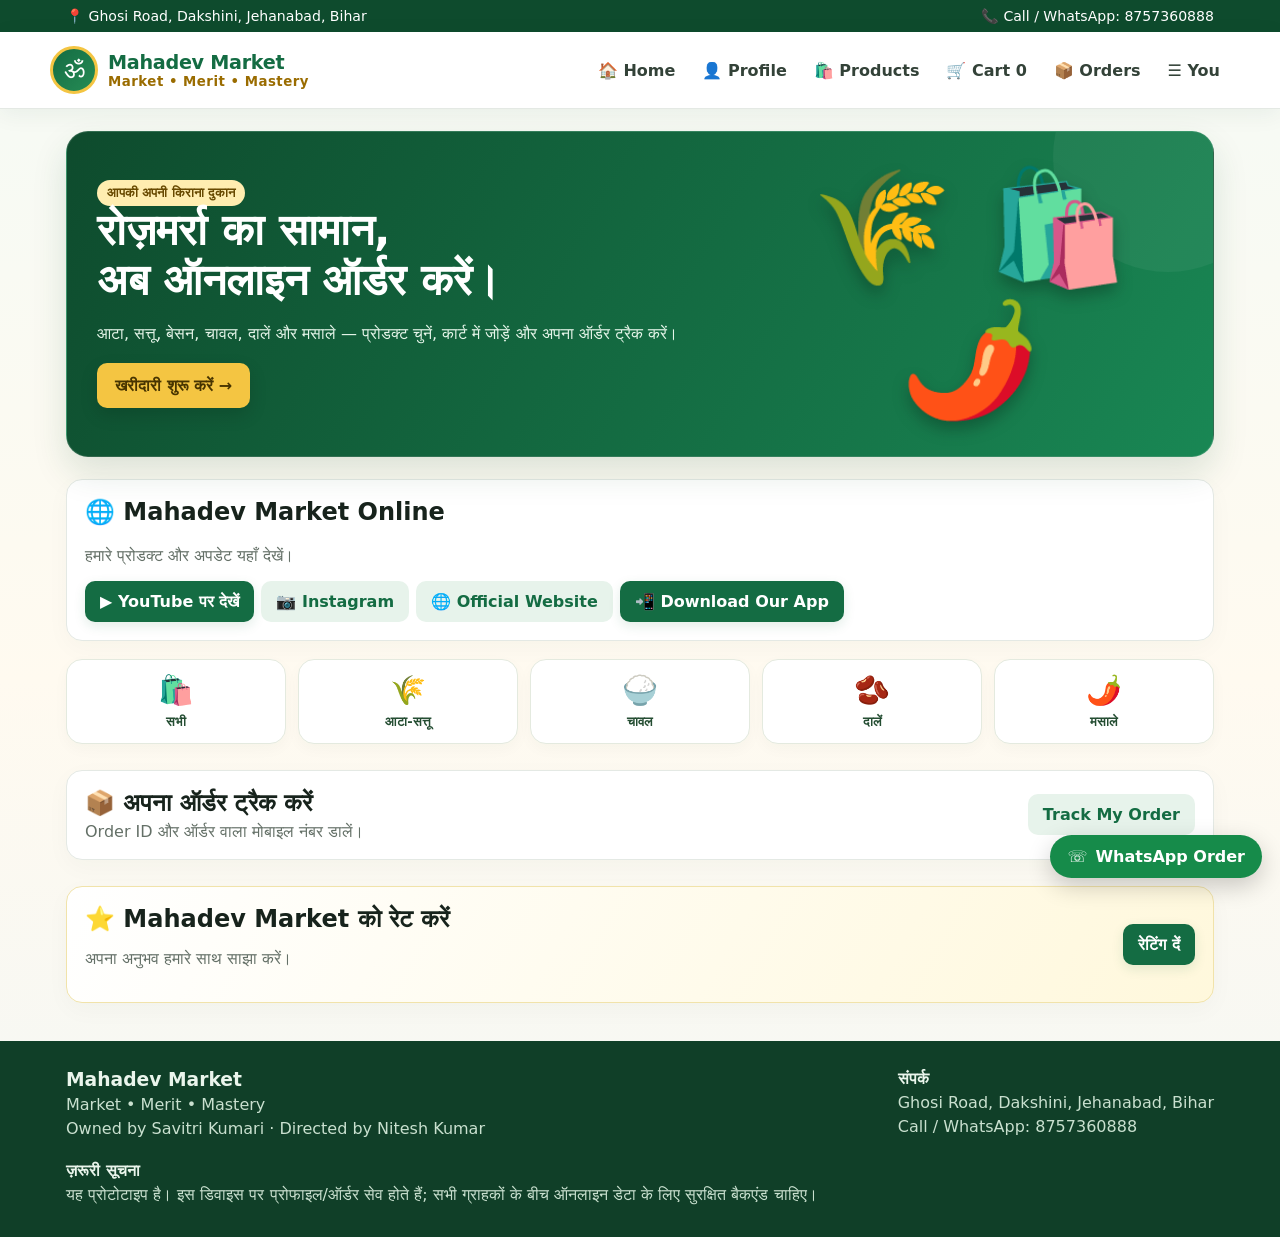
<file: index.html>
<!DOCTYPE html>
<html lang="hi">
<head>
<meta charset="UTF-8">
<meta name="viewport" content="width=device-width, initial-scale=1.0">
<meta name="theme-color" content="#146c43">
<title>Mahadev Market | Market • Merit • Mastery</title>
<style>
:root{--green:#146c43;--green2:#198754;--cream:#fffaf0;--gold:#f4c542;--red:#a51d2d;--ink:#17231c;--muted:#647067;--line:#e4e9e4;--white:#fff}
*{box-sizing:border-box}body{margin:0;background:#f5f7f4;color:var(--ink);font-family:system-ui,-apple-system,Segoe UI,Roboto,Arial,sans-serif}button,input,select,textarea{font:inherit}button{cursor:pointer;border:0;border-radius:10px;padding:11px 15px;font-weight:700}.primary{background:var(--green);color:white}.secondary{background:#e7f3eb;color:var(--green)}.danger{background:#ffebee;color:#a31525}.plain{background:#f0f2ef;color:#26352b}.small{padding:7px 10px;font-size:.88rem}.wrap{max-width:1180px;margin:auto;padding:0 16px}.topbar{background:#0e4b2d;color:#fff;font-size:.88rem;padding:8px 0}.topbar .wrap{display:flex;justify-content:space-between;gap:10px;flex-wrap:wrap}.header{background:white;border-bottom:1px solid var(--line);position:sticky;top:0;z-index:10}.headrow{display:flex;align-items:center;justify-content:space-between;gap:12px;padding:14px 0}.brand{display:flex;align-items:center;gap:10px}.logo{width:48px;height:48px;border-radius:50%;background:linear-gradient(135deg,var(--green),#268c55);color:#fff;display:grid;place-items:center;font-size:25px;border:3px solid var(--gold)}.brand h1{font-size:1.2rem;margin:0;color:var(--green)}.brand small{display:block;color:#9a6c00;font-weight:800;letter-spacing:.5px}.nav{display:flex;gap:7px;flex-wrap:wrap}.nav button{background:transparent;color:#334238;padding:9px 10px}.nav button:hover{background:#eaf5ed}.hero{margin:22px auto;background:linear-gradient(120deg,#0e4b2d,#198754);border-radius:22px;color:white;padding:30px;display:grid;grid-template-columns:1.5fr 1fr;align-items:center;gap:20px;overflow:hidden}.hero h2{font-size:clamp(1.7rem,4vw,2.7rem);line-height:1.15;margin:0 0 12px}.hero p{color:#e5f5e9;line-height:1.6}.hero-art{font-size:clamp(3.5rem,10vw,7rem);text-align:center;filter:drop-shadow(0 8px 8px #082e1b66)}.badge{display:inline-block;background:#ffedb0;color:#684900;border-radius:100px;padding:5px 10px;font-weight:800;font-size:.8rem}.section{margin:26px auto}.sectionhead{display:flex;justify-content:space-between;align-items:end;gap:12px;flex-wrap:wrap;margin-bottom:14px}.sectionhead h2{margin:0;font-size:1.45rem}.sectionhead p{margin:4px 0 0;color:var(--muted)}.searchrow{display:flex;gap:8px;flex-wrap:wrap;width:min(100%,480px)}input,select,textarea{width:100%;border:1px solid #d6ded7;border-radius:10px;padding:11px 12px;background:#fff;color:var(--ink)}.searchrow input{flex:1;min-width:180px}.grid{display:grid;grid-template-columns:repeat(4,minmax(0,1fr));gap:14px}.card{background:white;border:1px solid var(--line);border-radius:16px;overflow:hidden;box-shadow:0 4px 15px #153b1c08}.productart{height:150px;display:grid;place-items:center;font-size:4.2rem;background:linear-gradient(145deg,#fff7dc,#eaf6e9);position:relative}.productart:after{content:"MAHADEV MARKET";position:absolute;bottom:9px;right:9px;font-size:.65rem;font-weight:800;letter-spacing:.5px;color:#627362;background:#ffffffc9;padding:4px 7px;border-radius:8px}.cardbody{padding:13px}.card h3{margin:0 0 5px;font-size:1.05rem}.sub{color:var(--muted);font-size:.9rem}.price{font-size:1.15rem;font-weight:850;color:var(--green);margin:10px 0}.cardactions{display:flex;gap:7px}.cardactions button{flex:1}.pill{display:inline-block;border-radius:100px;padding:4px 8px;background:#e9f5ec;color:var(--green);font-size:.76rem;font-weight:800}.panel{background:#fff;border:1px solid var(--line);border-radius:16px;padding:18px;margin:14px 0}.two{display:grid;grid-template-columns:1fr 1fr;gap:16px}.formgrid{display:grid;grid-template-columns:1fr 1fr;gap:12px}.field label{display:block;font-weight:750;font-size:.9rem;margin-bottom:6px}.field.full{grid-column:1/-1}.notice{padding:12px 14px;background:#fff5d7;border:1px solid #f1dda0;border-radius:12px;color:#664d00;font-size:.9rem;line-height:1.5}.success{background:#e8f7ed;border:1px solid #b9e3c5;color:#14552e}.hidden{display:none!important}.row{display:flex;justify-content:space-between;align-items:center;gap:12px;flex-wrap:wrap}.cartline{display:grid;grid-template-columns:1fr auto auto;align-items:center;gap:10px;padding:12px 0;border-bottom:1px solid var(--line)}.qty{display:flex;align-items:center;gap:7px}.qty button{padding:5px 10px}.statgrid{display:grid;grid-template-columns:repeat(3,1fr);gap:10px}.stat{background:#f0f7f1;border-radius:12px;padding:15px}.stat b{font-size:1.5rem;color:var(--green);display:block}.order{border:1px solid var(--line);border-radius:12px;padding:14px;margin:10px 0;background:white}.status{font-weight:800;font-size:.83rem;padding:5px 8px;border-radius:20px;background:#fff1c2;color:#765200}.status.delivered{background:#e0f5e5;color:#176331}.status.cancelled{background:#ffe3e6;color:#9e1b2a}.muted{color:var(--muted)}.footer{margin-top:38px;background:#103f28;color:#eaf5ec;padding:28px 0}.footer .wrap{display:flex;justify-content:space-between;gap:18px;flex-wrap:wrap}.footer p{margin:5px 0;color:#c9e0cf}.toast{position:fixed;bottom:18px;left:50%;transform:translateX(-50%);background:#17231c;color:white;padding:12px 18px;border-radius:12px;z-index:99;box-shadow:0 8px 25px #0003;max-width:90vw}.tabs{display:flex;gap:7px;flex-wrap:wrap;margin:12px 0}.tabs button.active{background:var(--green);color:white}.tablewrap{overflow-x:auto}table{width:100%;border-collapse:collapse;min-width:700px}th,td{text-align:left;padding:10px;border-bottom:1px solid var(--line);vertical-align:top}th{background:#f1f7f2}.adminlock{max-width:500px;margin:20px auto}.mini{font-size:.82rem}.empty{text-align:center;padding:28px;color:var(--muted)}
/* Mahadev Market mobile-app style polish */
html{scroll-behavior:smooth;scroll-padding-top:90px}body{background:linear-gradient(180deg,#f5faf5 0%,#fffaf0 55%,#f4f7f4 100%);padding-bottom:0}.header{box-shadow:0 5px 22px #103f2810}.brand h1{letter-spacing:-.3px}.hero{box-shadow:0 16px 35px #0e4b2d22;border:1px solid #ffffff25;position:relative}.hero:before{content:"";position:absolute;width:230px;height:230px;border-radius:50%;background:#ffffff0d;right:-70px;top:-90px}.hero>div{position:relative;z-index:1}.hero button{background:var(--gold);color:#473400;padding:13px 18px;box-shadow:0 7px 18px #0002}.category-shortcuts{display:grid;grid-template-columns:repeat(5,minmax(0,1fr));gap:12px;margin:18px auto 26px}.category-shortcuts button{background:#fff;border:1px solid #e4eadf;border-radius:16px;padding:13px 6px;display:flex;align-items:center;justify-content:center;flex-direction:column;gap:7px;color:#244d32;box-shadow:0 5px 15px #183d1b08;transition:transform .15s,box-shadow .15s}.category-shortcuts button:hover{transform:translateY(-2px);box-shadow:0 8px 20px #183d1b15}.category-shortcuts span{font-size:1.8rem}.category-shortcuts b{font-size:.82rem}.sectionhead h2{letter-spacing:-.35px}.card{box-shadow:0 8px 22px #143c1b0b;transition:transform .18s,box-shadow .18s;border-color:#e7ece4}.card:hover{transform:translateY(-3px);box-shadow:0 13px 28px #143c1b16}.productart{background:radial-gradient(circle at 50% 25%,#fff 0,#fff9e7 42%,#e6f4e8 100%);height:160px}.productart:after{content:"Mahadev Market";color:#21633c}.card h3{line-height:1.35}.cardactions button{min-height:42px}.primary{box-shadow:0 4px 12px #146c4320}.panel{box-shadow:0 7px 24px #143c1b08}.searchrow{align-items:center}.searchrow input{min-width:140px}.rating-panel{display:flex;align-items:center;justify-content:space-between;gap:14px;background:linear-gradient(120deg,#fff,#fff8dc);border-color:#f1e3aa}.rating-panel h2{margin:0}.whatsapp-float{position:fixed;right:18px;bottom:22px;z-index:20;background:#168b4a;color:#fff;text-decoration:none;border-radius:100px;padding:12px 17px;box-shadow:0 8px 24px #0003;display:flex;align-items:center;gap:8px;font-weight:800}.mobile-nav{display:none}.mobile-nav button.active{color:var(--green);background:#edf7ef;font-weight:800}.mobile-nav button.active span{transform:translateY(-1px)}.nav button{border-radius:10px}.nav button:hover{color:var(--green)}button:focus-visible,a:focus-visible,input:focus-visible,select:focus-visible,textarea:focus-visible{outline:3px solid #f4c542;outline-offset:2px}
@media(max-width:700px){body{padding-bottom:82px}.headrow{align-items:center}.nav{display:none}.topbar{font-size:.78rem}.hero{margin-top:14px;border-radius:19px;padding:24px 20px}.hero h2{font-size:1.8rem}.category-shortcuts{gap:7px;margin:15px auto 22px}.category-shortcuts button{padding:10px 3px;border-radius:13px}.category-shortcuts span{font-size:1.5rem}.category-shortcuts b{font-size:.68rem}.productart{height:112px}.productart:after{font-size:.56rem}.sectionhead{align-items:stretch}.searchrow{width:100%;display:grid;grid-template-columns:1fr auto}.searchrow select{grid-column:1/-1;max-width:none!important}.grid{grid-template-columns:repeat(2,minmax(0,1fr))}.cardactions{flex-direction:column}.cardactions button{padding:9px 7px;font-size:.83rem}.rating-panel{align-items:flex-start;flex-direction:column}.whatsapp-float{bottom:92px;right:12px;padding:11px 13px}.whatsapp-float span{font-size:.85rem}.mobile-nav{position:fixed;left:0;right:0;bottom:0;z-index:30;display:grid;grid-template-columns:repeat(6,minmax(0,1fr));gap:0;padding:7px 2px calc(7px + env(safe-area-inset-bottom));background:#fff;border-top:1px solid #dfe8df;box-shadow:0 -8px 25px #173d1a12}.mobile-nav button{border-radius:10px;background:transparent;color:#5a6b5d;padding:5px 2px;font-size:.61rem;display:flex;flex-direction:column;align-items:center;gap:3px}.mobile-nav button span{font-size:1.08rem;line-height:1.2}.mobile-nav button i{font-style:normal;position:absolute;transform:translate(14px,-2px);background:#a51d2d;color:white;border-radius:20px;min-width:16px;padding:1px 4px;font-size:.62rem}.mobile-nav button:hover{background:#edf7ef;color:var(--green)}.footer{padding-bottom:24px}}
@media(max-width:360px){.brand h1{font-size:.9rem}.brand small{font-size:.68rem}.grid{gap:7px}.cardbody{padding:8px}.card h3{font-size:.92rem}.price{font-size:1rem}.category-shortcuts b{font-size:.62rem}}

@media(max-width:850px){.grid{grid-template-columns:repeat(2,minmax(0,1fr))}.hero{grid-template-columns:1fr;padding:23px}.hero-art{display:none}.two{grid-template-columns:1fr}.nav{justify-content:flex-end}}@media(max-width:520px){.headrow{align-items:flex-start}.brand h1{font-size:1rem}.logo{width:40px;height:40px}.nav button{font-size:.82rem;padding:7px}.grid{gap:9px}.productart{height:115px;font-size:3.2rem}.cardbody{padding:10px}.cardactions{flex-direction:column}.formgrid{grid-template-columns:1fr}.field.full{grid-column:auto}.statgrid{grid-template-columns:1fr 1fr}.cartline{grid-template-columns:1fr auto}.cartline .lineprice{grid-column:1/-1}.topbar .wrap{justify-content:center}}
</style>
</head>
<body>
<div class="topbar"><div class="wrap"><span>📍 Ghosi Road, Dakshini, Jehanabad, Bihar</span><span>📞 Call / WhatsApp: 8757360888</span></div></div>
<header class="header"><div class="wrap headrow">
 <div class="brand"><div class="logo">ॐ</div><div><h1>Mahadev Market</h1><small>Market • Merit • Mastery</small></div></div>
 <nav class="nav"><button onclick="go('home')">🏠 Home</button><button onclick="go('profile')">👤 Profile</button><button onclick="go('products')">🛍️ Products</button><button onclick="go('cart')">🛒 Cart <span id="cartCount">0</span></button><button onclick="go('track')">📦 Orders</button><button onclick="go('you')">☰ You</button><button id="adminNav" class="hidden" onclick="go('admin')">⚙️ Admin</button></nav>
</div></header>
<main class="wrap">
<section id="homePage">
 <div class="hero"><div><span class="badge">आपकी अपनी किराना दुकान</span><h2>रोज़मर्रा का सामान,<br>अब ऑनलाइन ऑर्डर करें।</h2><p>आटा, सत्तू, बेसन, चावल, दालें और मसाले — प्रोडक्ट चुनें, कार्ट में जोड़ें और अपना ऑर्डर ट्रैक करें।</p><button class="primary" onclick="go('products')">खरीदारी शुरू करें →</button></div><div class="hero-art">🌾 🛍️ 🌶️</div></div>
 <div class="panel" style="margin-top:16px"><h2 style="margin-top:0">🌐 Mahadev Market Online</h2><p class="muted">हमारे प्रोडक्ट और अपडेट यहाँ देखें।</p><div class="cardactions" style="flex-wrap:wrap"><a class="primary" style="display:inline-block;text-decoration:none;border-radius:10px;padding:11px 15px;font-weight:700" href="https://www.youtube.com/@Mahadev_Market_MM" target="_blank" rel="noopener">▶ YouTube पर देखें</a><a class="secondary" style="display:inline-block;text-decoration:none;border-radius:10px;padding:11px 15px;font-weight:700" href="https://www.instagram.com/mahadevmarketorganisation" target="_blank" rel="noopener">📷 Instagram</a><a class="secondary" style="display:inline-block;text-decoration:none;border-radius:10px;padding:11px 15px;font-weight:700" href="https://mahadevmarketjbd8757-hue.github.io/mahadev-market-website/" target="_blank" rel="noopener">🌐 Official Website</a><a class="primary" style="display:inline-block;text-decoration:none;border-radius:10px;padding:11px 15px;font-weight:700" href="https://appsgeyser.io/20284010/Mahadev%20Market%20organisation" target="_blank" rel="noopener">📲 Download Our App</a></div></div>
 <div class="category-shortcuts" aria-label="प्रोडक्ट कैटेगरी">
   <button onclick="setCategory('')"><span>🛍️</span><b>सभी</b></button>
   <button onclick="setCategory('Flour')"><span>🌾</span><b>आटा-सत्तू</b></button>
   <button onclick="setCategory('Rice')"><span>🍚</span><b>चावल</b></button>
   <button onclick="setCategory('Pulses')"><span>🫘</span><b>दालें</b></button>
   <button onclick="setCategory('Spices')"><span>🌶️</span><b>मसाले</b></button>
 </div>
 <section class="section"><div class="panel row"><div><h2 style="margin:0">📦 अपना ऑर्डर ट्रैक करें</h2><p class="muted" style="margin:5px 0 0">Order ID और ऑर्डर वाला मोबाइल नंबर डालें।</p></div><button class="secondary" onclick="go('track')">Track My Order</button></div></section>
</section>

<section id="productsPage" class="hidden section">
 <div class="sectionhead"><div><h2>🛍️ सभी प्रोडक्ट</h2><p>प्रोडक्ट चुनें, कार्ट में जोड़ें और ऑर्डर करें।</p></div></div>
 <section class="section" id="products"><div class="sectionhead"><div><h2>🛍️ Product Gallery</h2><p>दैनिक जरूरत के प्रोडक्ट — आसान खरीदारी, एक ही जगह।</p></div><div class="searchrow"><input id="search" placeholder="🔎 प्रोडक्ट खोजें — Atta, Rice..." oninput="renderProducts()"><button class="secondary" type="button" onclick="clearSearch()">Clear</button><select id="category" onchange="renderProducts()" style="max-width:150px"><option value="">सभी प्रोडक्ट</option><option>Flour</option><option>Rice</option><option>Pulses</option><option>Spices</option></select></div></div><div id="productGrid" class="grid"></div></section>

</section>
<section id="profilePage" class="hidden section">
 <div class="panel" style="max-width:680px;margin:18px auto"><h2>👤 मेरी प्रोफाइल</h2><p class="muted">अपनी जानकारी सेव करें ताकि अगली खरीदारी में आसानी हो।</p>
 <form id="profileForm" class="formgrid"><div class="field full"><label for="profileName">पूरा नाम</label><input id="profileName" maxlength="80" placeholder="अपना नाम लिखें"></div><div class="field full"><label for="profilePhone">मोबाइल नंबर</label><input id="profilePhone" inputmode="numeric" maxlength="10" placeholder="10 अंकों का नंबर"></div><div class="field full"><label for="profileAddress">डिलीवरी पता</label><textarea id="profileAddress" rows="3" maxlength="300" placeholder="गाँव/मोहल्ला, पिन कोड"></textarea></div><div class="field full"><button class="primary" type="submit">प्रोफाइल सेव करें</button></div></form><div id="profileSaved" class="notice hidden" style="margin-top:12px">प्रोफाइल इस डिवाइस पर सेव है।</div></div>
 <div class="panel"><h3>📦 मेरे ऑर्डर</h3><p class="muted">Order ID और मोबाइल नंबर से ऑर्डर की स्थिति देखें।</p><button class="primary" onclick="go('track')">ऑर्डर स्टेटस देखें</button></div>
</section>
<section id="youPage" class="hidden section">
 <div class="panel" style="max-width:680px;margin:18px auto"><h2>☰ You / अन्य सुविधाएँ</h2><div class="category-shortcuts" style="grid-template-columns:repeat(2,minmax(0,1fr))"><button onclick="go('profile')"><span>👤</span><b>मेरी प्रोफाइल</b></button><button onclick="go('track')"><span>📦</span><b>ऑर्डर स्टेटस</b></button><button id="adminShortcut" class="hidden" onclick="go('admin')"><span>⚙️</span><b>Admin / Manage</b></button><button onclick="openRating()"><span>⭐</span><b>रेटिंग दें</b></button><button onclick="window.location.href='tel:+918757360888'"><span>📞</span><b>Call Us</b></button><button onclick="window.open('https://wa.me/918757360888','_blank','noopener')"><span>💬</span><b>WhatsApp</b></button></div><p><b>Mahadev Market</b><br>Ghosi Road, Dakshini, Jehanabad, Bihar</p><p>Market • Merit • Mastery</p><p class="muted">Owned by Savitri Kumari · Directed by Nitesh Kumar</p></div>
</section>

<section id="cartPage" class="hidden section"><div class="sectionhead"><div><h2>🛒 आपका कार्ट</h2><p>ऑर्डर भेजने से पहले सामान और मात्रा जाँच लें।</p></div><button class="plain" onclick="go('home')">← खरीदारी जारी रखें</button></div><div class="two"><div class="panel"><div id="cartItems"></div><div class="row"><b>कुल राशि</b><h2 id="cartTotal" style="color:var(--green);margin:0">₹0</h2></div></div><div class="panel"><h3>डिलीवरी जानकारी</h3><form id="checkoutForm" class="formgrid"><div class="field"><label for="custName">पूरा नाम *</label><input id="custName" required maxlength="80"></div><div class="field"><label for="custPhone">मोबाइल नंबर *</label><input id="custPhone" required inputmode="numeric" pattern="[6-9][0-9]{9}" maxlength="10" placeholder="10 अंकों का नंबर"></div><div class="field full"><label for="custAddress">पूरा डिलीवरी पता *</label><textarea id="custAddress" required rows="3" maxlength="300" placeholder="गाँव/मोहल्ला, नज़दीकी जगह, पिन कोड"></textarea></div><div class="field full"><label for="custNote">ऑर्डर नोट (वैकल्पिक)</label><textarea id="custNote" rows="2" maxlength="200"></textarea></div><div class="field full"><div class="notice">डिलीवरी का समय और उपलब्धता एडमिन पुष्टि करेगा। यह डेमो अभी असली भुगतान नहीं लेता।</div></div><div class="field full"><button class="primary" style="width:100%" type="submit">Place Order</button></div></form></div></div></section>

<section id="trackPage" class="hidden section"><div class="panel" style="max-width:650px;margin:20px auto"><h2>📦 Track My Order</h2><p class="muted">सुरक्षा के लिए Order ID और वही मोबाइल नंबर भरें जो ऑर्डर करते समय दिया था।</p><form id="trackForm" class="formgrid"><div class="field"><label for="trackId">Order ID</label><input id="trackId" required placeholder="MM-..."></div><div class="field"><label for="trackPhone">मोबाइल नंबर</label><input id="trackPhone" required inputmode="numeric" maxlength="10" placeholder="10 अंकों का नंबर"></div><div class="field full"><button class="primary" type="submit">ऑर्डर चेक करें</button></div></form><div id="trackResult"></div></div><div class="panel"><h3>🔔 App Notifications</h3><p class="muted">इस डेमो में ऑर्डर अपडेट इसी वेबसाइट के अंदर दिखेंगे। मोबाइल की स्क्रीन पर पुश नोटिफिकेशन के लिए Firebase सेटअप अभी बाकी है।</p><div id="customerNotifications"></div></div></section>

<section id="adminPage" class="hidden section"><div id="adminLogin" class="panel adminlock"><h2>🔐 Admin Login</h2><p class="muted">केवल अधिकृत एडमिन नंबर से प्रवेश।</p><form id="adminLoginForm" class="formgrid"><div class="field full"><label for="adminPhone">एडमिन मोबाइल नंबर</label><input id="adminPhone" inputmode="numeric" maxlength="10" required placeholder="अधिकृत नंबर"></div><div class="field full"><label for="adminPin">Admin PIN</label><input id="adminPin" type="password" inputmode="numeric" maxlength="8" required placeholder="Admin PIN"></div><div class="field full"><button class="primary" type="submit">Admin Login</button></div></form><div class="notice">Admin प्रवेश केवल अधिकृत मोबाइल नंबर और सही PIN से होगा।</div></div>
<div id="adminContent" class="hidden"><div class="sectionhead"><div><h2>⚙️ Admin Dashboard</h2><p class="muted">ऑर्डर, प्रोडक्ट और स्टॉक मैनेज करें।</p></div><button class="danger" onclick="adminLogout()">Logout</button></div><div class="statgrid" id="adminStats"></div><div class="tabs"><button class="active" onclick="adminTab('orders',this)">📦 Orders</button><button onclick="adminTab('products',this)">🛍️ Products</button><button onclick="adminTab('notifications',this)">🔔 Notifications</button></div><div id="adminOrdersTab" class="panel"></div><div id="adminProductsTab" class="panel hidden"></div><div id="adminNotificationsTab" class="panel hidden"></div></div>
</section>
<section class="section panel rating-panel"><div><h2>⭐ Mahadev Market को रेट करें</h2><p class="muted">अपना अनुभव हमारे साथ साझा करें।</p></div><button class="primary" onclick="openRating()">रेटिंग दें</button></section>
</main>
<a class="whatsapp-float" href="https://wa.me/918757360888?text=Namaste%20Mahadev%20Market%2C%20mujhe%20product%20order%20karna%20hai" target="_blank" rel="noopener" aria-label="WhatsApp पर ऑर्डर करें">☏ <span>WhatsApp Order</span></a>
<nav class="mobile-nav" aria-label="ऐप मेन्यू"><button data-page="home" onclick="go('home')"><span>⌂</span>Home</button><button data-page="profile" onclick="go('profile')"><span>👤</span>Profile</button><button data-page="products" onclick="go('products')"><span>▦</span>Products</button><button data-page="cart" onclick="go('cart')"><span>🛒</span>Cart <i id="mobileCartCount">0</i></button><button data-page="track" onclick="go('track')"><span>📦</span>Orders</button><button data-page="you" onclick="go('you')"><span>☰</span>You</button></nav>
<footer class="footer"><div class="wrap"><div><h3 style="margin:0">Mahadev Market</h3><p>Market • Merit • Mastery</p><p>Owned by Savitri Kumari · Directed by Nitesh Kumar</p></div><div><b>संपर्क</b><p>Ghosi Road, Dakshini, Jehanabad, Bihar</p><p>Call / WhatsApp: 8757360888</p></div><div><b>ज़रूरी सूचना</b><p>यह प्रोटोटाइप है। इस डिवाइस पर प्रोफाइल/ऑर्डर सेव होते हैं; सभी ग्राहकों के बीच ऑनलाइन डेटा के लिए सुरक्षित बैकएंड चाहिए।</p></div></div></footer>
<div id="toast" class="toast hidden" role="status"></div>
<script>
const ADMIN_PHONE='8757360888';
const STATUS=['Pending','Confirmed','Processing','Out for Delivery','Delivered','Cancelled'];
const STATUS_HI={Pending:'ऑर्डर प्राप्त हुआ',Confirmed:'ऑर्डर स्वीकार हुआ',Processing:'ऑर्डर तैयार हो रहा है','Out for Delivery':'डिलीवरी के लिए निकल गया',Delivered:'डिलीवर हो गया',Cancelled:'ऑर्डर रद्द हुआ'};
const DEFAULT_PRODUCTS=[
{id:'p1',name:'Atta',hi:'आटा',category:'Flour',price:35,unit:'1 kg',emoji:'🌾',stock:100,desc:'गेहूँ का आटा'},
{id:'p2',name:'Sattu',hi:'सत्तू',category:'Flour',price:120,unit:'1 kg',emoji:'🥣',stock:60,desc:'भुने चने का सत्तू'},
{id:'p3',name:'Besan',hi:'बेसन',category:'Flour',price:90,unit:'1 kg',emoji:'🟡',stock:50,desc:'चने का बेसन'},
{id:'p4',name:'Rice',hi:'चावल',category:'Rice',price:30,unit:'1 kg',emoji:'🍚',stock:100,desc:'रोज़मर्रा के लिए चावल'},
{id:'p5',name:'Arhar Dal',hi:'अरहर दाल',category:'Pulses',price:120,unit:'1 kg',emoji:'🫘',stock:40,desc:'अरहर की दाल'},
{id:'p6',name:'Moong Dal',hi:'मूंग दाल',category:'Pulses',price:120,unit:'1 kg',emoji:'🫛',stock:35,desc:'मूंग की दाल'},
{id:'p7',name:'Haldi',hi:'हल्दी',category:'Spices',price:200,unit:'1 kg',emoji:'🟠',stock:80,desc:'हल्दी पाउडर'},
{id:'p8',name:'Dhaniya',hi:'धनिया',category:'Spices',price:200,unit:'1 kg',emoji:'🌿',stock:80,desc:'धनिया पाउडर'},
{id:'p9',name:'Red Chilli',hi:'लाल मिर्च',category:'Spices',price:200,unit:'1 kg',emoji:'🌶️',stock:60,desc:'लाल मिर्च पाउडर'},
{id:'p10',name:'Chana',hi:'चना',category:'Pulses',price:80,unit:'1 kg',emoji:'🟤',stock:50,desc:'चना'}
];
const read=(key,fallback)=>{try{const v=localStorage.getItem(key);return v?JSON.parse(v):fallback}catch(e){return fallback}};
let products=read('mm_products',DEFAULT_PRODUCTS), orders=read('mm_orders',[]), cart=read('mm_cart',{}), notifications=read('mm_notifications',[]), adminLogged=false;
// Apply the current listed price/unit to the ten built-in products while retaining their stock and descriptions.
products=products.map(p=>{const d=DEFAULT_PRODUCTS.find(x=>x.id===p.id);return d?{...p,price:d.price,unit:d.unit}:p});
function save(){localStorage.setItem('mm_products',JSON.stringify(products));localStorage.setItem('mm_orders',JSON.stringify(orders));localStorage.setItem('mm_cart',JSON.stringify(cart));localStorage.setItem('mm_notifications',JSON.stringify(notifications))}
function money(n){return '₹'+Number(n||0).toLocaleString('en-IN')}
function toast(msg){const t=document.getElementById('toast');t.textContent=msg;t.classList.remove('hidden');clearTimeout(window.toastTimer);window.toastTimer=setTimeout(()=>t.classList.add('hidden'),3000)}
function savedProfile(){try{return JSON.parse(localStorage.getItem('mm_customer_profile')||'{}')}catch(e){return {}}}
function isAuthorizedAdminPhone(){return String(savedProfile().phone||'').replace(/\D/g,'')===ADMIN_PHONE}
function refreshAdminAccess(){const allowed=isAuthorizedAdminPhone();document.getElementById('adminNav').classList.toggle('hidden',!allowed);const shortcut=document.getElementById('adminShortcut');if(shortcut)shortcut.classList.toggle('hidden',!allowed);if(!allowed&&adminLogged){adminLogged=false;document.getElementById('adminContent').classList.add('hidden')}return allowed}
function go(page){if(page==='admin'&&!refreshAdminAccess()){toast('Admin विकल्प केवल अधिकृत मोबाइल नंबर वाली प्रोफाइल पर उपलब्ध है।');page='profile'}if(page==='admin'&&adminLogged!==true){document.getElementById('adminLogin').classList.remove('hidden');document.getElementById('adminContent').classList.add('hidden')}const pages=['home','profile','products','cart','track','you','admin'];pages.forEach(p=>{const el=document.getElementById(p+'Page');if(el)el.classList.toggle('hidden',p!==page)});document.querySelectorAll('.mobile-nav button[data-page]').forEach(b=>b.classList.toggle('active',b.dataset.page===page));if(page==='products')renderProducts();if(page==='cart')renderCart();if(page==='track')renderCustomerNotifications();if(page==='admin')renderAdmin();if(page==='profile')loadProfile();window.scrollTo({top:0,behavior:'smooth'})}
function renderProducts(){const q=(document.getElementById('search')?.value||'').toLowerCase().trim(),cat=document.getElementById('category')?.value||'';const list=products.filter(p=>(!cat||p.category===cat)&&(!q||(p.name+' '+p.hi+' '+p.desc).toLowerCase().includes(q)));const grid=document.getElementById('productGrid');grid.innerHTML=list.length?list.map(p=>`<article class="card"><div class="productart" aria-label="${p.name}">${p.emoji||'🛍️'}</div><div class="cardbody"><span class="pill">${p.category}</span><h3>${esc(p.name)} <span class="muted">(${esc(p.hi)})</span></h3><div class="sub">${esc(p.desc||'महादेव मार्केट प्रोडक्ट')} · ${esc(p.unit)}</div><div class="price">${money(p.price)} <span class="sub">/ ${esc(p.unit)}</span></div><div class="sub">${p.stock>0?'उपलब्ध स्टॉक: '+p.stock:'फिलहाल उपलब्ध नहीं'}</div><div class="cardactions" style="margin-top:10px"><button class="primary" ${p.stock<=0?'disabled':''} onclick="addCart('${p.id}')">कार्ट में जोड़ें</button><button class="secondary" onclick="buyNow('${p.id}')">Buy Now</button></div></div></article>`).join(''):'<div class="empty" style="grid-column:1/-1">कोई प्रोडक्ट नहीं मिला।</div>'}
function esc(s){return String(s??'').replace(/[&<>"']/g,c=>({'&':'&amp;','<':'&lt;','>':'&gt;','"':'&quot;',"'":'&#39;'}[c]))}
function addCart(id){const p=products.find(x=>x.id===id);if(!p||p.stock<=0)return toast('यह प्रोडक्ट अभी उपलब्ध नहीं है।');cart[id]=(cart[id]||0)+1;if(cart[id]>p.stock){cart[id]=p.stock;toast('उपलब्ध स्टॉक से अधिक मात्रा नहीं जोड़ सकते।')}else toast(p.hi+' कार्ट में जोड़ दिया गया।');save();updateCartCount()}
function buyNow(id){const p=products.find(x=>x.id===id);if(!p||p.stock<=0)return toast('यह प्रोडक्ट अभी उपलब्ध नहीं है।');addCart(id);go('cart')}
function updateCartCount(){const count=Object.values(cart).reduce((a,b)=>a+b,0);document.getElementById('cartCount').textContent=count;const mobile=document.getElementById('mobileCartCount');if(mobile)mobile.textContent=count}
function renderCart(){const box=document.getElementById('cartItems'),ids=Object.keys(cart).filter(id=>cart[id]>0&&products.some(p=>p.id===id));if(!ids.length){box.innerHTML='<div class="empty">आपका कार्ट खाली है।<br><button class="primary" style="margin-top:12px" onclick="go(&quot;home&quot;)">प्रोडक्ट देखें</button></div>';document.getElementById('cartTotal').textContent=money(0);return}let total=0;box.innerHTML=ids.map(id=>{const p=products.find(x=>x.id===id),q=cart[id],sum=p.price*q;total+=sum;return `<div class="cartline"><div><b>${esc(p.name)} (${esc(p.hi)})</b><div class="sub">${money(p.price)} / ${esc(p.unit)}</div></div><div class="qty"><button class="plain" onclick="changeQty('${id}',-1)">−</button><b>${q}</b><button class="plain" onclick="changeQty('${id}',1)">+</button></div><b class="lineprice">${money(sum)}</b></div>`}).join('');document.getElementById('cartTotal').textContent=money(total)}
function changeQty(id,d){const p=products.find(x=>x.id===id);cart[id]=(cart[id]||0)+d;if(cart[id]<=0)delete cart[id];else if(p&&cart[id]>p.stock){cart[id]=p.stock;toast('स्टॉक की सीमा तक ही मात्रा रखी गई।')}save();updateCartCount();renderCart()}
function makeId(){return 'MM-'+new Date().toISOString().slice(0,10).replaceAll('-','')+'-'+Math.random().toString(36).slice(2,7).toUpperCase()}
function notify(type,title,message,orderId='',phone=''){notifications.unshift({id:Date.now()+Math.random(),type,title,message,orderId,phone,time:new Date().toLocaleString('hi-IN')});notifications=notifications.slice(0,100);save()}
document.getElementById('checkoutForm').addEventListener('submit',e=>{e.preventDefault();const items=Object.keys(cart).filter(id=>cart[id]>0).map(id=>{const p=products.find(x=>x.id===id);return p?{id:p.id,name:p.name,hi:p.hi,price:p.price,qty:cart[id],unit:p.unit}:null}).filter(Boolean);if(!items.length)return toast('पहले कार्ट में प्रोडक्ट जोड़ें।');for(const it of items){const p=products.find(x=>x.id===it.id);if(!p||p.stock<it.qty)return toast(it.hi+' का पर्याप्त स्टॉक नहीं है।')}const phone=document.getElementById('custPhone').value.trim();if(!/^[6-9]\d{9}$/.test(phone))return toast('सही 10 अंकों का मोबाइल नंबर भरें।');const total=items.reduce((s,x)=>s+x.price*x.qty,0);const order={id:makeId(),name:document.getElementById('custName').value.trim(),phone,address:document.getElementById('custAddress').value.trim(),note:document.getElementById('custNote').value.trim(),items,total,status:'Pending',created:new Date().toISOString(),history:[{status:'Pending',time:new Date().toLocaleString('hi-IN')}]};orders.unshift(order);items.forEach(it=>{const p=products.find(x=>x.id===it.id);p.stock-=it.qty});notify('customer','ऑर्डर प्राप्त हुआ','आपका ऑर्डर दर्ज हो गया है। Order ID: '+order.id,order.id,phone);notify('admin','नया ऑर्डर प्राप्त हुआ','नया ऑर्डर '+order.id+' · '+money(total),order.id,ADMIN_PHONE);cart={};save();updateCartCount();e.target.reset();document.getElementById('trackId').value=order.id;document.getElementById('trackPhone').value=phone;go('track');document.getElementById('trackResult').innerHTML=orderCard(order,true);toast('ऑर्डर दर्ज हुआ! आपकी Order ID: '+order.id)})
document.getElementById('trackForm').addEventListener('submit',e=>{e.preventDefault();const id=document.getElementById('trackId').value.trim().toUpperCase(),phone=document.getElementById('trackPhone').value.trim(),o=orders.find(x=>x.id.toUpperCase()===id&&x.phone===phone);document.getElementById('trackResult').innerHTML=o?orderCard(o,true):'<div class="notice" style="margin-top:14px">ऑर्डर नहीं मिला। Order ID और मोबाइल नंबर जाँचें।</div>'})
function orderCard(o,customer=false){return `<div class="order"><div class="row"><div><b>Order ID: ${esc(o.id)}</b><div class="sub">${new Date(o.created).toLocaleString('hi-IN')}</div></div><span class="status ${o.status==='Delivered'?'delivered':o.status==='Cancelled'?'cancelled':''}">${esc(STATUS_HI[o.status]||o.status)}</span></div><p><b>ग्राहक:</b> ${esc(o.name)} ${customer?'':(' · '+esc(o.phone))}</p><p><b>सामान:</b> ${o.items.map(i=>`${esc(i.hi||i.name)} × ${i.qty}`).join(', ')}</p><p><b>कुल:</b> ${money(o.total)}</p><p><b>पता:</b> ${customer?'ऑर्डर विवरण सुरक्षित रखने के लिए छिपाया गया।':esc(o.address)}</p>${o.note&&!customer?'<p><b>नोट:</b> '+esc(o.note)+'</p>':''}<div class="sub"><b>स्टेटस हिस्ट्री:</b> ${(o.history||[]).map(h=>`${esc(STATUS_HI[h.status]||h.status)} (${esc(h.time)})`).join(' → ')}</div></div>`}
function renderCustomerNotifications(){const list=notifications.filter(n=>n.type==='customer');document.getElementById('customerNotifications').innerHTML=list.length?list.map(n=>`<div class="order"><b>🔔 ${esc(n.title)}</b><p style="margin:5px 0">${esc(n.message)}</p><div class="sub">${esc(n.time)}</div></div>`).join(''):'<div class="empty">अभी कोई नोटिफिकेशन नहीं है।</div>'}
document.getElementById('adminLoginForm').addEventListener('submit',e=>{e.preventDefault();const enteredPhone=document.getElementById('adminPhone').value.trim().replace(/\D/g,'');if(!isAuthorizedAdminPhone()||enteredPhone!==ADMIN_PHONE||document.getElementById('adminPin').value!=='8757'){adminLogged=false;renderAdmin();toast('लॉगिन असफल। अधिकृत नंबर और PIN जाँचें।');return}adminLogged=true;renderAdmin();toast('Admin login सफल।')})
function adminLogout(){adminLogged=false;document.getElementById('adminPin').value='';refreshAdminAccess();renderAdmin();go('home')}
function renderAdmin(){if(!refreshAdminAccess()){adminLogged=false;document.getElementById('adminLogin').classList.add('hidden');document.getElementById('adminContent').classList.add('hidden');return}document.getElementById('adminLogin').classList.toggle('hidden',adminLogged);document.getElementById('adminContent').classList.toggle('hidden',!adminLogged);if(!adminLogged)return;const pending=orders.filter(o=>o.status==='Pending').length,total=orders.reduce((s,o)=>s+o.total,0);document.getElementById('adminStats').innerHTML=`<div class="stat"><span>कुल ऑर्डर</span><b>${orders.length}</b></div><div class="stat"><span>नए / Pending</span><b>${pending}</b></div><div class="stat"><span>कुल ऑर्डर वैल्यू</span><b>${money(total)}</b></div>`;renderAdminOrders();renderAdminProducts();renderAdminNotifications()}
function adminTab(which,btn){['orders','products','notifications'].forEach(k=>document.getElementById('admin'+k[0].toUpperCase()+k.slice(1)+'Tab').classList.toggle('hidden',k!==which));document.querySelectorAll('.tabs button').forEach(b=>b.classList.remove('active'));btn.classList.add('active')}
function renderAdminOrders(){const el=document.getElementById('adminOrdersTab');if(!orders.length){el.innerHTML='<div class="empty">अभी कोई ऑर्डर नहीं आया है।</div>';return}el.innerHTML='<h3>सभी ऑर्डर</h3>'+orders.map(o=>`<div class="order"><div class="row"><div><b>${esc(o.id)}</b><div class="sub">${esc(o.name)} · ${esc(o.phone)} · ${money(o.total)}</div></div><select aria-label="ऑर्डर स्टेटस" onchange="updateStatus('${o.id}',this.value)" style="max-width:210px">${STATUS.map(s=>`<option value="${s}" ${s===o.status?'selected':''}>${esc(STATUS_HI[s])}</option>`).join('')}</select></div><p class="sub">${o.items.map(i=>`${esc(i.hi)} × ${i.qty}`).join(', ')}</p><p class="sub">पता: ${esc(o.address)}</p>${o.note?'<p class="sub">नोट: '+esc(o.note)+'</p>':''}</div>`).join('')}
function updateStatus(id,status){const o=orders.find(x=>x.id===id);if(!o||!STATUS.includes(status))return;if(o.status===status)return;o.status=status;o.history.push({status,time:new Date().toLocaleString('hi-IN')});notify('customer','ऑर्डर अपडेट',`आपके ऑर्डर ${o.id} का स्टेटस: ${STATUS_HI[status]}`,o.id,o.phone);notify('admin','स्टेटस अपडेट',`ऑर्डर ${o.id}: ${STATUS_HI[status]}`,o.id,ADMIN_PHONE);save();renderAdmin();renderCustomerNotifications();toast('ऑर्डर स्टेटस अपडेट हो गया।')}
function renderAdminProducts(){document.getElementById('adminProductsTab').innerHTML=`<h3>प्रोडक्ट मैनेजमेंट</h3><p class="muted">डेमो में उत्पाद जोड़ना/बदलना और स्टॉक/कीमत अपडेट करना उपलब्ध है।</p><form id="addProductForm" class="formgrid"><div class="field"><label>English नाम</label><input name="name" required maxlength="50"></div><div class="field"><label>हिंदी नाम</label><input name="hi" required maxlength="50"></div><div class="field"><label>कैटेगरी</label><select name="category"><option>Flour</option><option>Rice</option><option>Pulses</option><option>Spices</option></select></div><div class="field"><label>कीमत (₹)</label><input name="price" type="number" min="1" step="0.01" required></div><div class="field"><label>यूनिट</label><input name="unit" value="1 kg" required></div><div class="field"><label>स्टॉक</label><input name="stock" type="number" min="0" value="20" required></div><div class="field"><label>इमोजी/चित्र संकेत</label><input name="emoji" value="🛍️" maxlength="8"></div><div class="field"><label>विवरण</label><input name="desc" maxlength="100"></div><div class="field full"><button class="primary">+ प्रोडक्ट जोड़ें</button></div></form><div class="tablewrap"><table><thead><tr><th>प्रोडक्ट</th><th>कीमत</th><th>स्टॉक</th><th>एक्शन</th></tr></thead><tbody>${products.map(p=>`<tr><td>${esc(p.name)} (${esc(p.hi)})</td><td><input type="number" min="0" step=".01" id="price-${p.id}" value="${p.price}" style="width:100px"></td><td><input type="number" min="0" id="stock-${p.id}" value="${p.stock}" style="width:85px"></td><td><button class="secondary small" onclick="saveProduct('${p.id}')">Save</button> <button class="danger small" onclick="deleteProduct('${p.id}')">Delete</button></td></tr>`).join('')}</tbody></table></div>`;document.getElementById('addProductForm').addEventListener('submit',e=>{e.preventDefault();const f=new FormData(e.target);products.push({id:'p'+Date.now(),name:f.get('name').trim(),hi:f.get('hi').trim(),category:f.get('category'),price:Number(f.get('price')),unit:f.get('unit').trim(),stock:Number(f.get('stock')),emoji:f.get('emoji')||'🛍️',desc:f.get('desc')||''});save();renderAdmin();renderProducts();toast('प्रोडक्ट जोड़ दिया गया।')})}
function saveProduct(id){const p=products.find(x=>x.id===id);if(!p)return;const price=Number(document.getElementById('price-'+id).value),stock=Number(document.getElementById('stock-'+id).value);if(!Number.isFinite(price)||price<0||!Number.isInteger(stock)||stock<0)return toast('कीमत और स्टॉक सही भरें।');p.price=price;p.stock=stock;save();renderAdmin();renderProducts();toast('प्रोडक्ट अपडेट हो गया।')}
function deleteProduct(id){const p=products.find(x=>x.id===id);if(!p||!confirm(p.name+' को हटाएँ?'))return;products=products.filter(x=>x.id!==id);delete cart[id];save();renderAdmin();renderProducts();updateCartCount();toast('प्रोडक्ट हटा दिया गया।')}
function renderAdminNotifications(){const list=notifications.filter(n=>n.type==='admin');document.getElementById('adminNotificationsTab').innerHTML='<h3>Admin Notifications</h3>'+(list.length?list.map(n=>`<div class="order"><b>🔔 ${esc(n.title)}</b><p>${esc(n.message)}</p><div class="sub">${esc(n.time)}</div></div>`).join(''):'<div class="empty">अभी कोई नोटिफिकेशन नहीं है।</div>')}
function setCategory(category){document.getElementById('category').value=category;document.getElementById('search').value='';go('products');renderProducts();}
function clearSearch(){document.getElementById('search').value='';document.getElementById('category').value='';renderProducts();toast('सभी प्रोडक्ट दिखाए जा रहे हैं।')}
function openRating(){window.open('https://www.google.com/search?q=Mahadev+Market+Jehanabad+review','_blank','noopener');}
// Make localStorage failures non-fatal in restrictive preview browsers.
const originalSave=save;save=function(){try{originalSave()}catch(e){console.warn('Local storage unavailable in this preview',e);toast('इस Preview में डेटा सेव नहीं हो सकता। GitHub Pages पर जाँचें।')}};
const PROFILE_KEY='mm_customer_profile';
function loadProfile(){let p={};try{p=JSON.parse(localStorage.getItem(PROFILE_KEY)||'{}')}catch(e){};document.getElementById('profileName').value=p.name||'';document.getElementById('profilePhone').value=p.phone||'';document.getElementById('profileAddress').value=p.address||'';document.getElementById('profileSaved').classList.toggle('hidden',!p.name&&!p.phone&&!p.address)}
document.getElementById('profileForm').addEventListener('submit',e=>{e.preventDefault();const p={name:document.getElementById('profileName').value.trim(),phone:document.getElementById('profilePhone').value.trim(),address:document.getElementById('profileAddress').value.trim()};if(p.phone&&!/^[6-9]\d{9}$/.test(p.phone))return toast('मोबाइल नंबर 10 अंकों का भरें।');try{localStorage.setItem(PROFILE_KEY,JSON.stringify(p))}catch(err){};document.getElementById('custName').value=p.name;document.getElementById('custPhone').value=p.phone;document.getElementById('custAddress').value=p.address;document.getElementById('profileSaved').classList.remove('hidden');refreshAdminAccess();toast('प्रोफाइल इस डिवाइस पर सेव हो गई।')});
document.getElementById('adminNav').classList.add('hidden');
renderProducts();updateCartCount();renderCustomerNotifications();loadProfile();refreshAdminAccess();
// Admin access state is memory-only; a page reload requires the Admin PIN again.
adminLogged=false;
// Demo-only: browser notification permission is intentionally not requested because true push requires backend/FCM.
</script>
</body>
</html>
</file>
